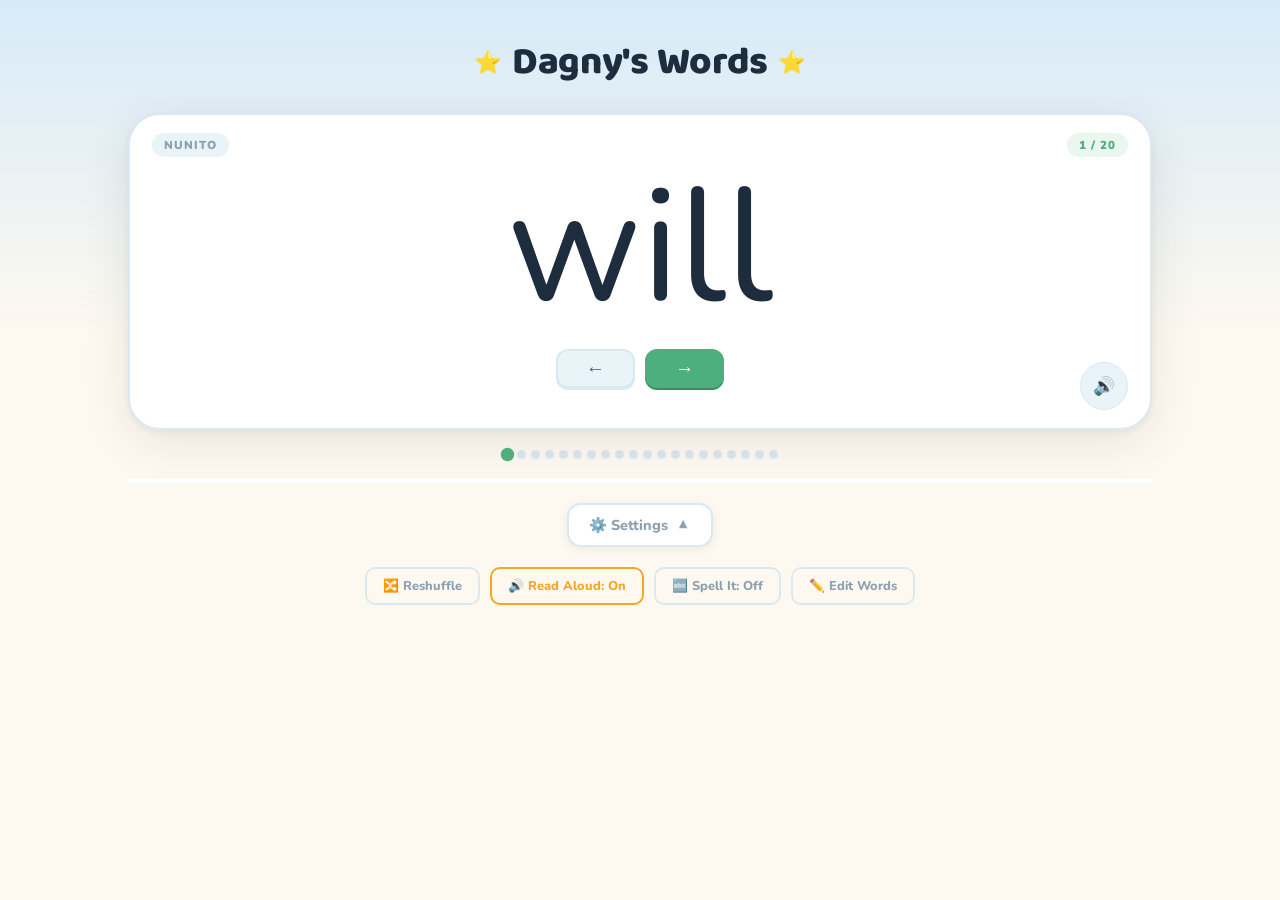
<file: index.html>
<!DOCTYPE html>
<html lang="en">
<head>
<meta charset="UTF-8">
<meta name="viewport" content="width=device-width, initial-scale=1.0">
<title>Dagny's Words</title>
<link rel="preconnect" href="https://fonts.googleapis.com">
<link href="https://fonts.googleapis.com/css2?family=Baloo+2:wght@700;800&family=Atkinson+Hyperlegible:wght@400;700&family=Nunito:wght@700;900&family=Merriweather:wght@700&family=Courier+Prime:wght@700&family=Lexend:wght@700&display=swap" rel="stylesheet">
<link rel="stylesheet" href="styles.css">
</head>
<body>

<div class="app">

  <div class="title-row">
    <span class="star">⭐</span>
    <h1>Dagny's Words</h1>
    <span class="star">⭐</span>
  </div>

  <div class="card" id="card" onclick="next()">
    <div class="badge-row">
      <span class="badge" id="fontBadge">Nunito</span>
      <span class="badge progress" id="countBadge">1 / 20</span>
    </div>

    <div id="wordEl">the</div>

    <div class="nav-hint">
      <button class="btn-nav" onclick="event.stopPropagation(); prev();">←</button>
      <button class="btn-nav btn-nav-next" onclick="event.stopPropagation(); next();">→</button>
    </div>

    <button class="btn-replay" id="replayBtn" title="Hear word again" onclick="event.stopPropagation(); speakWord(deck[idx]);">🔊</button>
  </div>

  <div class="dots" id="dots"></div>

  <!-- Control Panel -->
  <div class="panel collapsed" id="controlPanel">
    <!-- Font -->
    <div class="ctrl">
      <label>Font</label>
      <select id="fontSel" onchange="applyFont()">
        <option value="Nunito"         data-css="'Nunito', sans-serif"              selected>Nunito (Rounded)</option>
        <option value="Lexend"         data-css="'Lexend', sans-serif"                      >Lexend (Reading)</option>
        <option value="Atkinson"       data-css="'Atkinson Hyperlegible', sans-serif"        >Atkinson Hyperlegible</option>
        <option value="OpenDyslexic"   data-css="'OpenDyslexic', sans-serif"                 >OpenDyslexic ★</option>
        <option value="Baloo 2"        data-css="'Baloo 2', cursive"                         >Baloo 2 (Fun)</option>
        <option value="Merriweather"   data-css="'Merriweather', serif"                      >Merriweather (Serif)</option>
        <option value="Courier Prime"  data-css="'Courier Prime', monospace"                 >Courier Prime (Mono)</option>
        <option value="Comic Sans MS"  data-css="'Comic Sans MS', cursive"                   >Comic Sans</option>
        <option value="Arial"          data-css="'Arial', sans-serif"                        >Arial (Plain)</option>
      </select>
      <div class="font-note" id="fontNote"></div>
    </div>

    <!-- Length -->
    <div class="ctrl">
      <label>Length</label>
      <select id="sessionSel" onchange="updateSession()">
        <option value="10">10 words</option>
        <option value="15">15 words</option>
        <option value="20" selected>20 words</option>
        <option value="all">Full list</option>
      </select>
      <div class="font-note">Prevents fatigue</div>
    </div>

    <!-- Caps -->
    <div class="ctrl">
      <label>Caps</label>
      <select id="capsSel" onchange="updateCaps()">
        <option value="off">lowercase</option>
        <option value="first">First Letter</option>
        <option value="all">ALL CAPS</option>
        <option value="random">Randomized</option>
      </select>
      <div class="font-note">Sentence prep</div>
    </div>

    <!-- Font Size — full width, own row -->
    <div class="ctrl" style="width:100%; flex:none;">
      <label>Font Size</label>
      <div class="slider-row">
        <input type="range" id="sizeSel" min="60" max="280" value="160" step="10" oninput="applyFont()">
        <span class="size-val" id="sizeVal">160px</span>
      </div>
    </div>

    <!-- Speech settings — shown only when speech is on -->
    <div class="speech-settings" id="speechSettings">
      <div class="ctrl">
        <label>Voice</label>
        <select id="voiceSel" onchange="applyVoice()">
          <option value="">Default</option>
        </select>
        <div class="font-note">English voices only</div>
      </div>
      <div class="ctrl">
        <label>Read-Aloud Speed</label>
        <div class="slider-row">
          <input type="range" id="speedSel" min="0.5" max="1.5" value="1.0" step="0.05" oninput="updateSpeedLabel()">
          <span class="size-val" id="speedVal">0.85×</span>
        </div>
        <div class="font-note">Slower helps comprehension</div>
      </div>
      <div class="ctrl">
        <label>Spell-Aloud Speed</label>
        <div class="slider-row">
          <input type="range" id="spellSpeedSel" min="0.5" max="4.0" value="1.65" step="0.05" oninput="updateSpellSpeedLabel()">
          <span class="size-val" id="spellSpeedVal">1.65×</span>
        </div>
        <div class="font-note">Letter-by-letter rate</div>
      </div>
    </div>
  </div>

  <!-- Settings Toggle Button -->
  <button class="panel-toggle" id="panelToggle" onclick="togglePanel()">
    ⚙️ Settings <span class="arrow">▼</span>
  </button>

  <div style="display:flex; gap:10px; flex-wrap:wrap; justify-content:center;">
    <button class="btn-ghost" onclick="reshuffle()">🔀 Reshuffle</button>
    <button class="btn-speech" id="speechToggle" onclick="toggleSpeech()">🔇 Read Aloud: Off</button>
    <button class="btn-speech" id="spellToggle" onclick="toggleSpell()" style="display:none">🔤 Spell It: Off</button>
    <button class="btn-ghost" id="editToggle" onclick="toggleEditor()">✏️ Edit Words</button>
  </div>
  <div id="wordListLabel" class="word-list-label"></div>

  <div class="editor-section" id="editorSection">
    <div class="editor-box">
      <h3>📝 Word List</h3>
      <p>One word per line. Edit below, or load from a text file.</p>
      <textarea id="wordArea"></textarea>
      
      <div class="editor-actions">
        <button class="btn-save" onclick="saveWords()">Save Words</button>
        <input type="file" id="fileInput" accept=".txt" style="display:none" onchange="loadFromFile(event)">
        <button class="btn-ghost" onclick="document.getElementById('fileInput').click()">📁 Load from .txt</button>
        <button class="btn-ghost" onclick="restoreDefaults()">↩ Restore Defaults</button>
        <button class="btn-ghost" onclick="toggleEditor()">Cancel</button>
      </div>
    </div>
  </div>

</div>
<script src="script.js"></script>
</body>
</html>
</file>
<file: styles.css>
/* OpenDyslexic via CDN */
  @font-face {
    font-family: 'OpenDyslexic';
    src: url('https://cdn.jsdelivr.net/npm/open-dyslexic@1.0.3/woff/OpenDyslexic-Regular.woff') format('woff');
    font-weight: normal;
  }
  @font-face {
    font-family: 'OpenDyslexic';
    src: url('https://cdn.jsdelivr.net/npm/open-dyslexic@1.0.3/woff/OpenDyslexic-Bold.woff') format('woff');
    font-weight: bold;
  }

  :root {
    --sky: #e8f4f8;
    --cream: #fef9f0;
    --card: #ffffff;
    --sun: #f5a623;
    --leaf: #4caf7d;
    --cloud: #d6eaf8;
    --ink: #1d2d3e;
    --muted: #8da0b0;
    --border: #dce8f0;
    --shadow-card: 0 12px 48px rgba(29,45,62,0.10), 0 2px 8px rgba(29,45,62,0.06);
  }

  *, *::before, *::after { box-sizing: border-box; margin: 0; padding: 0; }

  body {
    font-family: 'Nunito', sans-serif;
    background: var(--cream);
    min-height: 100vh;
    display: flex;
    flex-direction: column;
    align-items: center;
    padding: 24px 16px 48px;
    overflow-x: hidden;
  }

  body::before {
    content: '';
    position: fixed;
    top: 0; left: 0; right: 0;
    height: 340px;
    background: linear-gradient(180deg, #d6eaf8 0%, transparent 100%);
    z-index: 0;
    pointer-events: none;
  }

  .app {
    position: relative;
    z-index: 1;
    width: 100%;
    max-width: 1024px;
    display: flex;
    flex-direction: column;
    align-items: center;
    gap: 20px;
  }

  .title-row {
    display: flex;
    align-items: center;
    gap: 10px;
    margin-top: 8px;
  }
  .title-row h1 {
    font-family: 'Baloo 2', cursive;
    font-size: 2.4rem;
    font-weight: 800;
    color: var(--ink);
    letter-spacing: -0.3px;
  }
  .star { font-size: 1.4rem; }

  .card {
    width: 100%;
    background: var(--card);
    border-radius: 32px;
    box-shadow: var(--shadow-card);
    border: 2px solid var(--border);
    padding: 48px 36px 40px;
    display: flex;
    flex-direction: column;
    align-items: center;
    gap: 18px;
    min-height: 300px;
    justify-content: center;
    position: relative;
    cursor: pointer;
    transition: box-shadow 0.2s;
  }
  .card:hover {
    box-shadow: 0 16px 56px rgba(29,45,62,0.13), 0 2px 8px rgba(29,45,62,0.06);
  }

  .badge-row {
    position: absolute;
    top: 18px;
    left: 0; right: 0;
    display: flex;
    justify-content: space-between;
    padding: 0 22px;
    pointer-events: none;
  }
  .badge {
    font-size: 0.72rem;
    font-weight: 900;
    text-transform: uppercase;
    letter-spacing: 0.09em;
    color: var(--muted);
    background: var(--sky);
    border-radius: 20px;
    padding: 4px 12px;
  }
  .badge.progress { color: var(--leaf); background: #eaf7f0; }

  #wordEl {
    text-align: center;
    color: var(--ink);
    line-height: 1.05;
    word-break: break-word;
    max-width: 100%;
    will-change: transform, opacity;
    transition: opacity 0.12s ease, transform 0.12s ease;
  }
  #wordEl.out {
    opacity: 0;
    transform: scale(0.88) translateY(-10px);
  }

  .word-list-label {
    font-size: 0.72rem;
    font-weight: 800;
    color: var(--muted);
    letter-spacing: 0.05em;
    min-height: 18px;
    text-align: center;
  }

  .nav-hint {
    display: flex;
    gap: 10px;
    align-items: center;
    flex-wrap: wrap;
    justify-content: center;
  }
  .kbd {
    display: inline-flex;
    align-items: center;
    gap: 4px;
    background: var(--sky);
    border: 1.5px solid var(--border);
    border-radius: 8px;
    padding: 3px 10px;
    font-size: 0.75rem;
    font-weight: 800;
    color: #4a6278;
    box-shadow: 0 2px 0 var(--border);
    white-space: nowrap;
  }
  .sep { color: var(--muted); font-size: 0.75rem; }

  .btn-nav {
    background: var(--sky);
    border: 2px solid var(--border);
    border-radius: 12px;
    padding: 8px 28px;
    font-size: 1.2rem;
    font-weight: 900;
    color: #4a6278;
    cursor: pointer;
    box-shadow: 0 2px 0 var(--border);
    transition: background 0.15s, border-color 0.15s, transform 0.1s;
    line-height: 1;
  }
  .btn-nav:hover { background: var(--cloud); border-color: #b0c8da; }
  .btn-nav:active { transform: translateY(2px); box-shadow: none; }
  .btn-nav-next { background: var(--leaf); border-color: var(--leaf); color: white; box-shadow: 0 2px 0 #3a9060; }
  .btn-nav-next:hover { background: #3a9060; border-color: #3a9060; }
  .btn-nav-next:active { transform: translateY(2px); box-shadow: none; }

  .dots {
    display: flex;
    flex-wrap: wrap;
    gap: 5px;
    justify-content: center;
    max-width: 500px;
  }
  .dot {
    width: 9px; height: 9px;
    border-radius: 50%;
    background: var(--border);
    transition: background 0.25s, transform 0.25s;
    flex-shrink: 0;
  }
  .dot.seen { background: #a8d5bb; }
  .dot.now  { background: var(--leaf); transform: scale(1.5); }

  .panel {
    width: 100%;
    background: var(--card);
    border-radius: 24px;
    border: 2px solid var(--border);
    padding: 22px 26px;
    display: flex;
    flex-wrap: wrap;
    gap: 18px 24px;
    align-items: flex-end;
    box-shadow: 0 2px 12px rgba(29,45,62,0.05);
    transition: max-height 0.35s ease, padding 0.35s ease, border-color 0.35s ease, box-shadow 0.35s ease;
    overflow: hidden;
    max-height: 420px;
  }

  .panel.collapsed {
    max-height: 0;
    padding-top: 0;
    padding-bottom: 0;
    border-color: transparent;
    box-shadow: none;
  }

  .panel-toggle {
    background: var(--card);
    border: 2px solid var(--border);
    color: var(--muted);
    font-family: 'Nunito', sans-serif;
    font-weight: 800;
    font-size: 0.9rem;
    padding: 10px 20px;
    border-radius: 14px;
    cursor: pointer;
    display: flex;
    align-items: center;
    gap: 8px;
    box-shadow: 0 2px 8px rgba(29,45,62,0.08);
    transition: all 0.2s;
  }
  .panel-toggle:hover {
    border-color: var(--leaf);
    color: var(--leaf);
  }
  .panel-toggle .arrow {
    display: inline-block;
    transition: transform 0.3s ease;
  }
  .panel.collapsed ~ .panel-toggle .arrow {
    transform: rotate(180deg);
  }

  .ctrl {
    display: flex;
    flex-direction: column;
    gap: 7px;
    flex: 1;
    min-width: 140px;
  }
  .ctrl label {
    font-size: 0.68rem;
    font-weight: 900;
    text-transform: uppercase;
    letter-spacing: 0.1em;
    color: var(--muted);
  }

  select {
    appearance: none;
    background: var(--sky) url("data:image/svg+xml,%3Csvg xmlns='http://www.w3.org/2000/svg' width='12' height='8' viewBox='0 0 12 8'%3E%3Cpath d='M1 1l5 5 5-5' stroke='%238da0b0' stroke-width='2' fill='none' stroke-linecap='round'/%3E%3C/svg%3E") no-repeat right 12px center;
    border: 2px solid var(--border);
    border-radius: 12px;
    padding: 9px 34px 9px 13px;
    font-family: 'Nunito', sans-serif;
    font-size: 0.9rem;
    font-weight: 700;
    color: var(--ink);
    cursor: pointer;
    outline: none;
    transition: border-color 0.2s;
  }
  select:focus { border-color: var(--leaf); }

  .slider-row {
    display: flex;
    align-items: center;
    gap: 10px;
  }
  input[type=range] {
    flex: 1;
    accent-color: var(--leaf);
    height: 6px;
    cursor: pointer;
  }
  .size-val {
    font-size: 0.82rem;
    font-weight: 900;
    color: var(--leaf);
    min-width: 44px;
    text-align: right;
  }

  .btn-ghost {
    background: none;
    border: 2px solid var(--border);
    border-radius: 10px;
    padding: 8px 16px;
    font-family: 'Nunito', sans-serif;
    font-weight: 800;
    font-size: 0.8rem;
    color: var(--muted);
    cursor: pointer;
    transition: border-color 0.2s, color 0.2s;
  }
  .btn-ghost:hover { border-color: var(--leaf); color: var(--leaf); }

  .editor-section {
    width: 100%;
    display: none;
  }
  .editor-section.open { display: block; }

  .editor-box {
    background: var(--card);
    border-radius: 24px;
    border: 2px solid var(--border);
    padding: 22px 26px;
    display: flex;
    flex-direction: column;
    gap: 12px;
    box-shadow: 0 2px 12px rgba(29,45,62,0.05);
  }
  .editor-box h3 {
    font-family: 'Baloo 2', cursive;
    font-size: 1rem;
    color: var(--ink);
  }
  .editor-box p {
    font-size: 0.8rem;
    color: var(--muted);
    line-height: 1.5;
  }

  textarea {
    font-family: 'Nunito', sans-serif;
    font-size: 0.95rem;
    font-weight: 700;
    color: var(--ink);
    background: var(--sky);
    border: 2px solid var(--border);
    border-radius: 12px;
    padding: 12px 14px;
    resize: vertical;
    min-height: 130px;
    outline: none;
    line-height: 1.7;
    transition: border-color 0.2s;
  }
  textarea:focus { border-color: var(--leaf); }

  .editor-actions {
    display: flex;
    gap: 10px;
    flex-wrap: wrap;
  }
  .btn-save {
    background: var(--leaf);
    color: white;
    border: none;
    border-radius: 10px;
    padding: 9px 22px;
    font-family: 'Nunito', sans-serif;
    font-weight: 900;
    font-size: 0.88rem;
    cursor: pointer;
    transition: opacity 0.2s;
  }
  .btn-save:hover { opacity: 0.85; }

  .font-note {
    font-size: 0.72rem;
    color: var(--muted);
    margin-top: -3px;
    min-height: 16px;
  }

  /* Speech toggle button */
  .btn-speech {
    background: none;
    border: 2px solid var(--border);
    border-radius: 10px;
    padding: 8px 16px;
    font-family: 'Nunito', sans-serif;
    font-weight: 800;
    font-size: 0.8rem;
    color: var(--muted);
    cursor: pointer;
    transition: border-color 0.2s, color 0.2s, background 0.2s;
  }
  .btn-speech:hover { border-color: var(--sun); color: var(--sun); }
  .btn-speech.active { background: #fff8ee; border-color: var(--sun); color: var(--sun); }

  /* Replay button on card */
  .btn-replay {
    position: absolute;
    bottom: 18px;
    right: 22px;
    background: var(--sky);
    border: 1.5px solid var(--border);
    border-radius: 50%;
    width: 48px;
    height: 48px;
    font-size: 1.1rem;
    cursor: pointer;
    display: none;
    align-items: center;
    justify-content: center;
    transition: background 0.2s, transform 0.15s;
    pointer-events: all;
  }
  .btn-replay:hover { background: #fde8c8; transform: scale(1.1); }
  .btn-replay.visible { display: flex; }

  /* Speech settings inside panel */
  .speech-settings {
    width: 100%;
    flex: none;
    display: none;
    gap: 18px 24px;
    flex-wrap: wrap;
    align-items: flex-end;
    padding-top: 14px;
    border-top: 1.5px solid var(--border);
  }
  .speech-settings.visible { display: flex; }

  @media (max-width: 480px) {
    .card { padding: 36px 18px 30px; min-height: 240px; }
    .panel { padding: 16px; }
    .ctrl { min-width: 120px; }
  }
</file>
